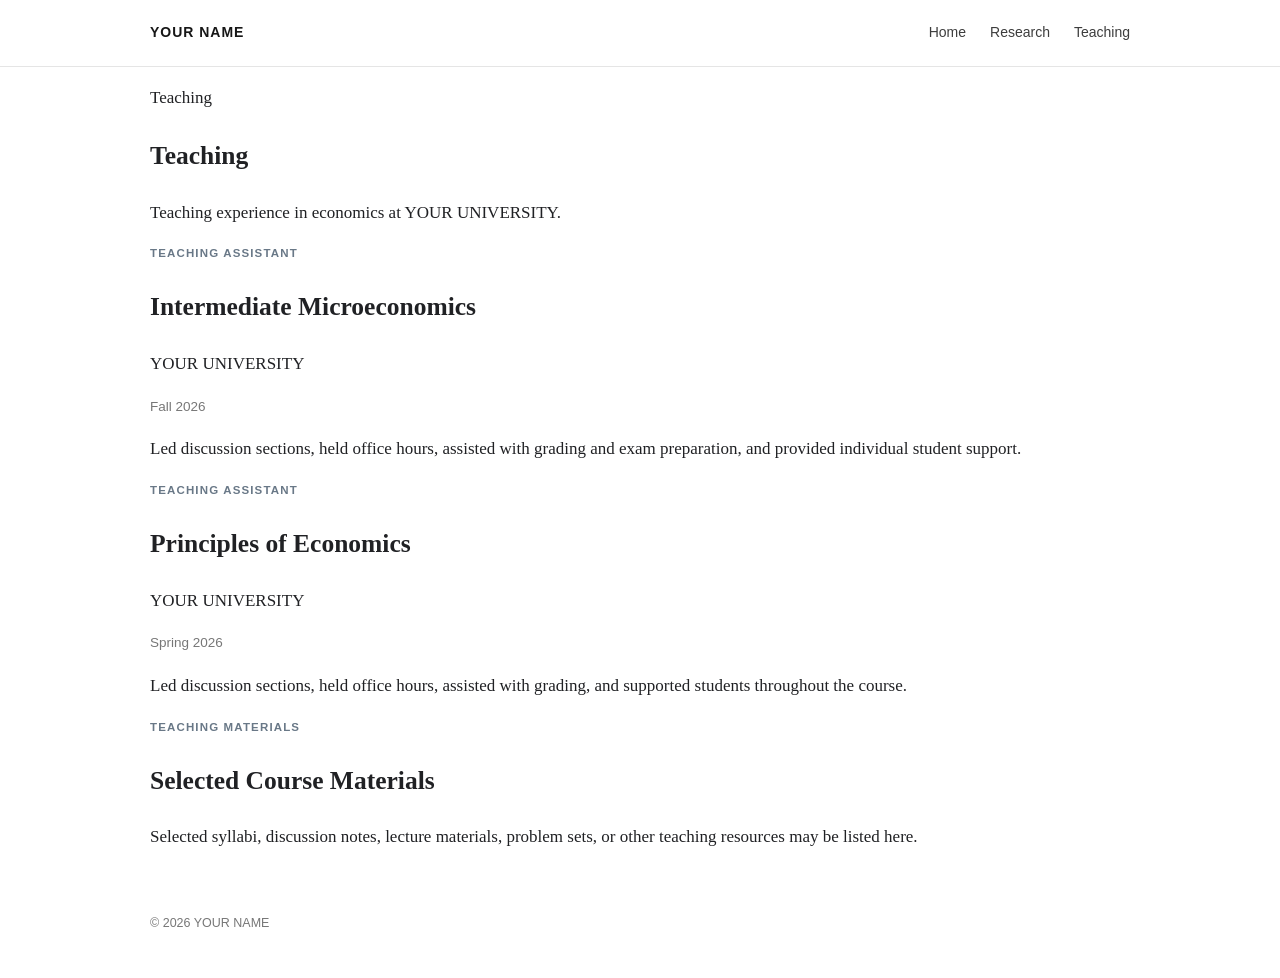
<file: teaching.html>
<!DOCTYPE html>
<html lang="en">

<head>

    <meta charset="UTF-8">

    <meta name="viewport"
          content="width=device-width, initial-scale=1.0">

    <meta name="description"
          content="Teaching by YOUR NAME, Ph.D. Candidate in Economics.">

    <title>Teaching | YOUR NAME</title>

    <link rel="stylesheet"
          href="style.css">


    <!-- Google Analytics -->
    <script async
      src="https://www.googletagmanager.com/gtag/js?id=G-XXXXXXXXXX">
    </script>

    <script>

      window.dataLayer =
          window.dataLayer || [];

      function gtag() {
          dataLayer.push(arguments);
      }

      gtag('js', new Date());

      gtag(
          'config',
          'G-XXXXXXXXXX'
      );

    </script>

</head>


<body>


<header class="site-header">

    <div class="nav-container">

        <a class="site-name"
           href="index.html">

            YOUR NAME

        </a>


        <nav class="main-nav">

            <a href="index.html">
                Home
            </a>

            <a href="research.html">
                Research
            </a>

            <a href="teaching.html">
                Teaching
            </a>

        </nav>

    </div>

</header>



<main>


    <section class="page-header">

        <div class="container">

            <p class="section-label">
                Teaching
            </p>

            <h1>
                Teaching
            </h1>

            <p class="page-intro">

                Teaching experience in economics at
                YOUR UNIVERSITY.

            </p>

        </div>

    </section>



    <section class="research-list">

        <div class="container">


            <!-- COURSE 1 -->

            <article class="full-paper">

                <p class="paper-status">
                    Teaching Assistant
                </p>

                <h2>
                    Intermediate Microeconomics
                </h2>

                <p class="coauthors">
                    YOUR UNIVERSITY
                </p>

                <p class="paper-meta">
                    Fall 2026
                </p>

                <p>

                    Led discussion sections,
                    held office hours,
                    assisted with grading and exam preparation,
                    and provided individual student support.

                </p>

            </article>



            <!-- COURSE 2 -->

            <article class="full-paper">

                <p class="paper-status">
                    Teaching Assistant
                </p>

                <h2>
                    Principles of Economics
                </h2>

                <p class="coauthors">
                    YOUR UNIVERSITY
                </p>

                <p class="paper-meta">
                    Spring 2026
                </p>

                <p>

                    Led discussion sections,
                    held office hours,
                    assisted with grading,
                    and supported students throughout the course.

                </p>

            </article>



            <!-- MATERIALS -->

            <article class="full-paper">

                <p class="paper-status">
                    Teaching Materials
                </p>

                <h2>
                    Selected Course Materials
                </h2>

                <p>

                    Selected syllabi,
                    discussion notes,
                    lecture materials,
                    problem sets,
                    or other teaching resources
                    may be listed here.

                </p>

            </article>


        </div>

    </section>


</main>



<footer class="site-footer">

    <div class="container">

        <p>
            © <span id="year"></span>
            YOUR NAME
        </p>

    </div>

</footer>


<script>

    document.getElementById('year').textContent =
        new Date().getFullYear();

</script>


</body>

</html>
</file>
<file: style.css>
/* =========================================
   RESET
========================================= */

* {
    box-sizing: border-box;
}

html {
    scroll-behavior: smooth;
}

body {
    margin: 0;

    color: #202124;

    background: #ffffff;

    font-family:
        Georgia,
        "Times New Roman",
        Times,
        serif;

    font-size: 17px;

    line-height: 1.7;
}


/* =========================================
   GENERAL LINKS
========================================= */

a {
    color: #284b72;

    text-decoration: none;
}

a:hover {
    color: #173754;

    text-decoration: underline;
}


/* =========================================
   GENERAL LAYOUT
========================================= */

.container {
    width: min(980px, 90%);

    margin-left: auto;

    margin-right: auto;
}


/* =========================================
   HEADER
========================================= */

.site-header {
    position: sticky;

    top: 0;

    z-index: 1000;

    background:
        rgba(255, 255, 255, 0.97);

    border-bottom:
        1px solid #e5e5e5;
}


.nav-container {
    width: min(980px, 90%);

    min-height: 66px;

    margin: 0 auto;

    display: flex;

    justify-content: space-between;

    align-items: center;

    gap: 30px;
}


.site-name {
    color: #171717;

    font-family:
        Arial,
        Helvetica,
        sans-serif;

    font-size: 14px;

    font-weight: 700;

    letter-spacing: 0.07em;

    text-transform: uppercase;
}


.site-name:hover {
    color: #171717;

    text-decoration: none;
}


.main-nav {
    display: flex;

    flex-wrap: wrap;

    align-items: center;

    gap: 24px;
}


.main-nav a {
    color: #3d3d3d;

    font-family:
        Arial,
        Helvetica,
        sans-serif;

    font-size: 14px;

    font-weight: 400;
}


.main-nav a:hover {
    color: #284b72;

    text-decoration: none;
}


/* =========================================
   HERO / ABOUT
========================================= */

.hero {
    padding:
        82px 0
        72px;

    border-bottom:
        1px solid #e4e4e4;
}


.hero-grid {
    display: grid;

    grid-template-columns:
        minmax(0, 1fr)
        260px;

    gap: 70px;

    align-items: center;
}


.hero-text {
    min-width: 0;
}


.eyebrow {
    margin:
        0 0
        10px;

    color: #697887;

    font-family:
        Arial,
        Helvetica,
        sans-serif;

    font-size: 12px;

    font-weight: 700;

    letter-spacing: 0.12em;

    text-transform: uppercase;
}


/* Smaller name than previous version */

.hero h1 {
    margin:
        0 0
        13px;

    color: #141414;

    font-size:
        clamp(
            34px,
            5vw,
            48px
        );

    line-height: 1.1;

    font-weight: 500;

    letter-spacing:
        -0.025em;
}


.affiliation {
    margin:
        0 0
        27px;

    color: #565656;

    font-size: 18px;

    line-height: 1.55;
}


.intro {
    max-width: 690px;

    margin:
        0 0
        27px;

    font-size: 18px;

    line-height: 1.75;
}


/* =========================================
   CONTACT
========================================= */

.contact-inline {
    display: flex;

    flex-wrap: wrap;

    align-items: center;

    gap: 8px 10px;

    color: #777777;

    font-family:
        Arial,
        Helvetica,
        sans-serif;

    font-size: 13.5px;

    line-height: 1.6;
}


.contact-inline a {
    color: #284b72;
}


/* =========================================
   PROFILE PHOTO
========================================= */

.profile-photo-wrapper {
    width: 100%;

    display: flex;

    justify-content: flex-end;

    align-items: center;
}


.profile-photo {
    display: block;

    width: 230px;

    height: 285px;

    object-fit: cover;

    object-position: center;

    border-radius: 3px;

    border:
        1px solid #dedede;

    background: #f5f5f5;
}


/* =========================================
   ACCORDION SECTIONS
========================================= */

.accordion-section {
    border-bottom:
        1px solid #e4e4e4;

    background: #ffffff;
}


.accordion-button {
    width: 100%;

    padding:
        27px 0;

    border: none;

    background: transparent;

    display: flex;

    justify-content: space-between;

    align-items: center;

    gap: 20px;

    cursor: pointer;

    color: #171717;

    font-family:
        Georgia,
        "Times New Roman",
        serif;

    font-size: 29px;

    font-weight: 500;

    line-height: 1.25;

    text-align: left;
}


.accordion-button:hover {
    color: #284b72;
}


.accordion-button:focus-visible {
    outline:
        2px solid #284b72;

    outline-offset: 4px;
}


.accordion-icon {
    flex-shrink: 0;

    color: #777777;

    font-family:
        Arial,
        Helvetica,
        sans-serif;

    font-size: 28px;

    font-weight: 300;

    line-height: 1;
}


/* =========================================
   ACCORDION CONTENT
========================================= */

.accordion-content {
    max-height: 0;

    overflow: hidden;

    opacity: 0;

    padding-bottom: 0;

    transition:
        max-height 0.5s ease,
        opacity 0.3s ease,
        padding-bottom 0.35s ease;
}


.accordion-content.open {
    max-height: 8000px;

    opacity: 1;

    padding-bottom: 55px;
}


/* =========================================
   CV PDF
========================================= */

.pdf-wrapper {
    width: 100%;

    height: 900px;

    overflow: hidden;

    border:
        1px solid #d8d8d8;

    background: #f7f7f7;
}


.pdf-wrapper iframe {
    display: block;

    width: 100%;

    height: 100%;

    border: none;
}


.fallback-link {
    margin:
        12px 0 0;

    color: #777777;

    font-family:
        Arial,
        Helvetica,
        sans-serif;

    font-size: 13px;
}


/* =========================================
   DYNAMIC PARTIAL CONTAINERS
========================================= */

#research-loaded-content,
#teaching-loaded-content {
    width: 100%;
}


/* =========================================
   LOADING / ERROR STATES
========================================= */

.loading-text,
.loading-error {
    padding:
        20px 0;

    color: #777777;

    font-family:
        Arial,
        Helvetica,
        sans-serif;

    font-size: 14px;
}


.loading-error {
    color: #7d3434;
}


/* =========================================
   RESEARCH ITEMS
========================================= */

.research-item {
    max-width: 880px;

    padding:
        37px 0;

    border-top:
        1px solid #dedede;
}


.research-item:first-child {
    padding-top:
        10px;

    border-top:
        none;
}


.research-item h2 {
    max-width: 840px;

    margin:
        5px 0
        8px;

    color: #202020;

    font-size: 25px;

    line-height: 1.35;

    font-weight: 500;

    letter-spacing:
        -0.01em;
}


.research-featured h2 {
    font-size: 27px;
}


.paper-status {
    margin:
        0 0
        5px;

    color: #697887;

    font-family:
        Arial,
        Helvetica,
        sans-serif;

    font-size: 11.5px;

    font-weight: 700;

    letter-spacing:
        0.1em;

    text-transform: uppercase;
}


.paper-meta {
    margin:
        4px 0
        14px;

    color: #777777;

    font-family:
        Arial,
        Helvetica,
        sans-serif;

    font-size: 13.5px;
}


.paper-abstract {
    max-width: 840px;

    margin:
        16px 0 0;

    line-height: 1.75;
}


.paper-actions {
    margin-top: 20px;
}


.paper-button {
    display: inline-block;

    padding:
        8px 14px;

    border:
        1px solid #b5c0cb;

    border-radius:
        3px;

    color: #284b72;

    background: #ffffff;

    font-family:
        Arial,
        Helvetica,
        sans-serif;

    font-size: 13px;

    font-weight: 600;
}


.paper-button:hover {
    color: #193858;

    background: #f4f6f8;

    border-color: #8999a8;

    text-decoration: none;
}


/* =========================================
   TEACHING ITEMS
========================================= */

.teaching-item {
    max-width: 880px;

    padding:
        34px 0;

    border-top:
        1px solid #dedede;
}


.teaching-item:first-child {
    padding-top: 10px;

    border-top: none;
}


.teaching-item h2 {
    margin:
        5px 0
        8px;

    color: #202020;

    font-size: 24px;

    font-weight: 500;

    line-height: 1.35;
}


.teaching-item p {
    max-width: 820px;
}


/* =========================================
   UTILITY
========================================= */

.muted {
    color: #777777;
}


/* =========================================
   FOOTER
========================================= */

.site-footer {
    padding:
        31px 0;

    color: #777777;

    background: #ffffff;

    font-family:
        Arial,
        Helvetica,
        sans-serif;

    font-size: 12.5px;
}


/* =========================================
   TABLET
========================================= */

@media (max-width: 850px) {

    .hero-grid {
        grid-template-columns:
            minmax(0, 1fr)
            210px;

        gap: 45px;
    }


    .profile-photo {
        width: 195px;

        height: 245px;
    }

}


/* =========================================
   MOBILE
========================================= */

@media (max-width: 700px) {

    body {
        font-size: 16px;
    }


    .nav-container {
        min-height: auto;

        padding:
            14px 0;

        flex-direction: column;

        align-items: flex-start;

        gap: 7px;
    }


    .main-nav {
        gap:
            8px 17px;
    }


    .main-nav a {
        font-size: 13px;
    }


    .hero {
        padding:
            58px 0
            50px;
    }


    .hero-grid {
        grid-template-columns: 1fr;

        gap: 35px;
    }


    .hero-text {
        order: 1;
    }


    .profile-photo-wrapper {
        order: 2;

        justify-content: flex-start;
    }


    .profile-photo {
        width: 175px;

        height: 215px;
    }


    .hero h1 {
        font-size:
            clamp(
                32px,
                10vw,
                40px
            );
    }


    .affiliation {
        font-size: 17px;
    }


    .intro {
        font-size: 17px;
    }


    .contact-inline {
        font-size: 13px;
    }


    .accordion-button {
        padding:
            23px 0;

        font-size: 24px;
    }


    .accordion-icon {
        font-size: 25px;
    }


    .accordion-content.open {
        padding-bottom: 42px;
    }


    .pdf-wrapper {
        height: 650px;
    }


    .research-item {
        padding:
            31px 0;
    }


    .research-item h2,
    .research-featured h2 {
        font-size: 22px;
    }


    .teaching-item h2 {
        font-size: 21px;
    }

}


/* =========================================
   SMALL MOBILE
========================================= */

@media (max-width: 450px) {

    .container,
    .nav-container {
        width: 92%;
    }


    .hero {
        padding-top: 46px;
    }


    .profile-photo {
        width: 150px;

        height: 188px;
    }


    .contact-inline {
        gap: 6px 8px;
    }


    .pdf-wrapper {
        height: 520px;
    }

}



/* =========================================
   PRIMARY RESEARCH AREAS
========================================= */

.research-areas {
    margin:
        24px 0
        28px;
}


.research-areas-title {
    margin:
        0 0
        8px;

    color: #444444;

    font-family:
        Arial,
        Helvetica,
        sans-serif;

    font-size: 13px;

    font-weight: 700;

    letter-spacing: 0.08em;

    text-transform: uppercase;
}


.research-areas ul {
    margin:
        0;

    padding-left:
        22px;
}


.research-areas li {
    margin:
        4px 0;

    padding-left:
        3px;

    line-height:
        1.55;
}
</file>
